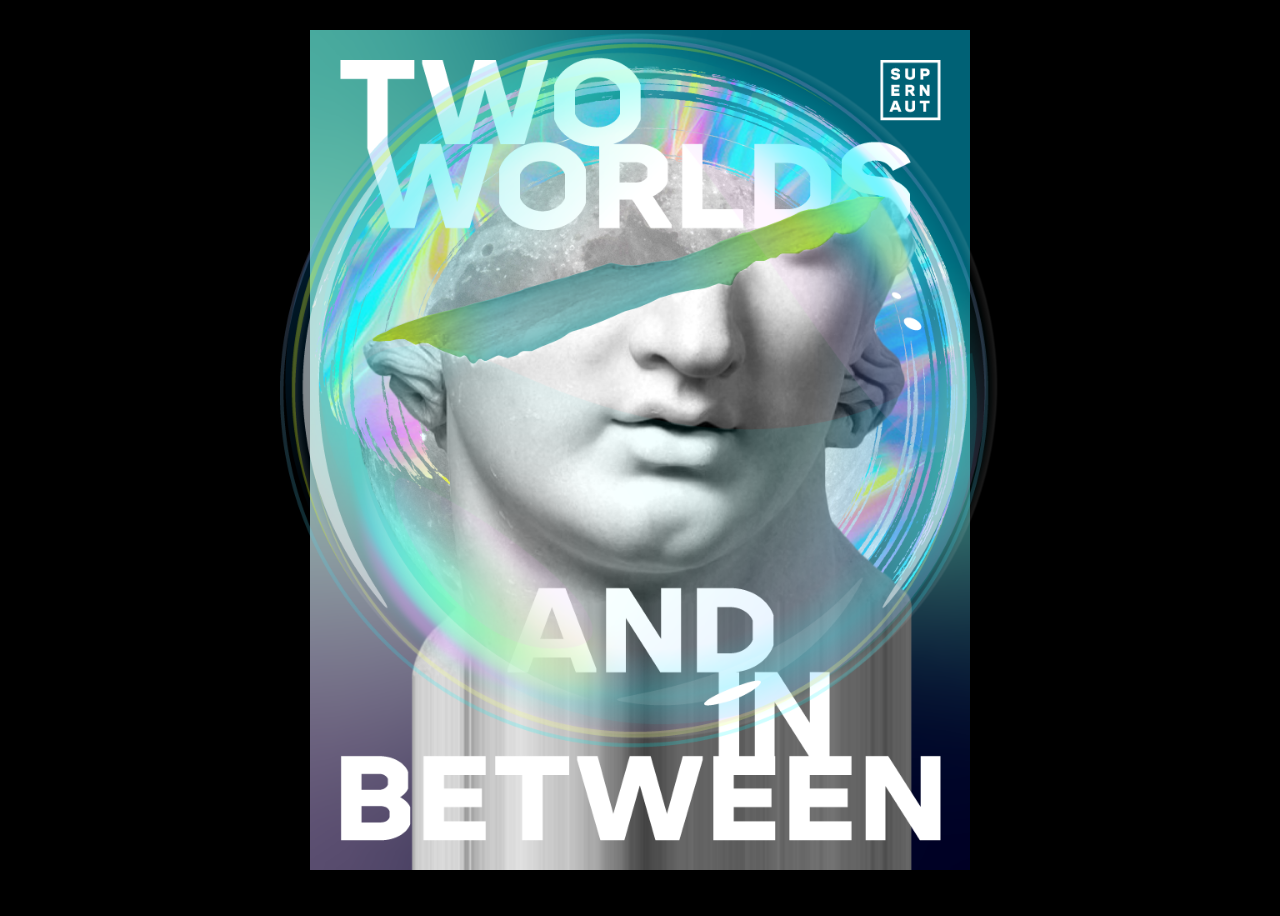
<file: between/between_index.html>
<!DOCTYPE html>
<html>
	<head>
		<title>Two Worlds and In Between</title>
		<link rel="stylesheet" type="text/css" href="between_styles.css"/>
	    <meta name="author" content="Steve Carlson">
	    <meta name="viewport" content="width=device-width, initial-scale=1, user-scalable=no">
	</head>
	<body>
		<div class="image-container">
			<canvas class="canvas" width="864" height="1080" id="canvas"></canvas>
			<div class="loading-screen" id="loading">Loading...</div>
		</div>
	</body>
	<script type="text/javascript" src="between_tween.js"></script>
	<script type="text/javascript" src="between_main.js"></script>
</html>
</file>
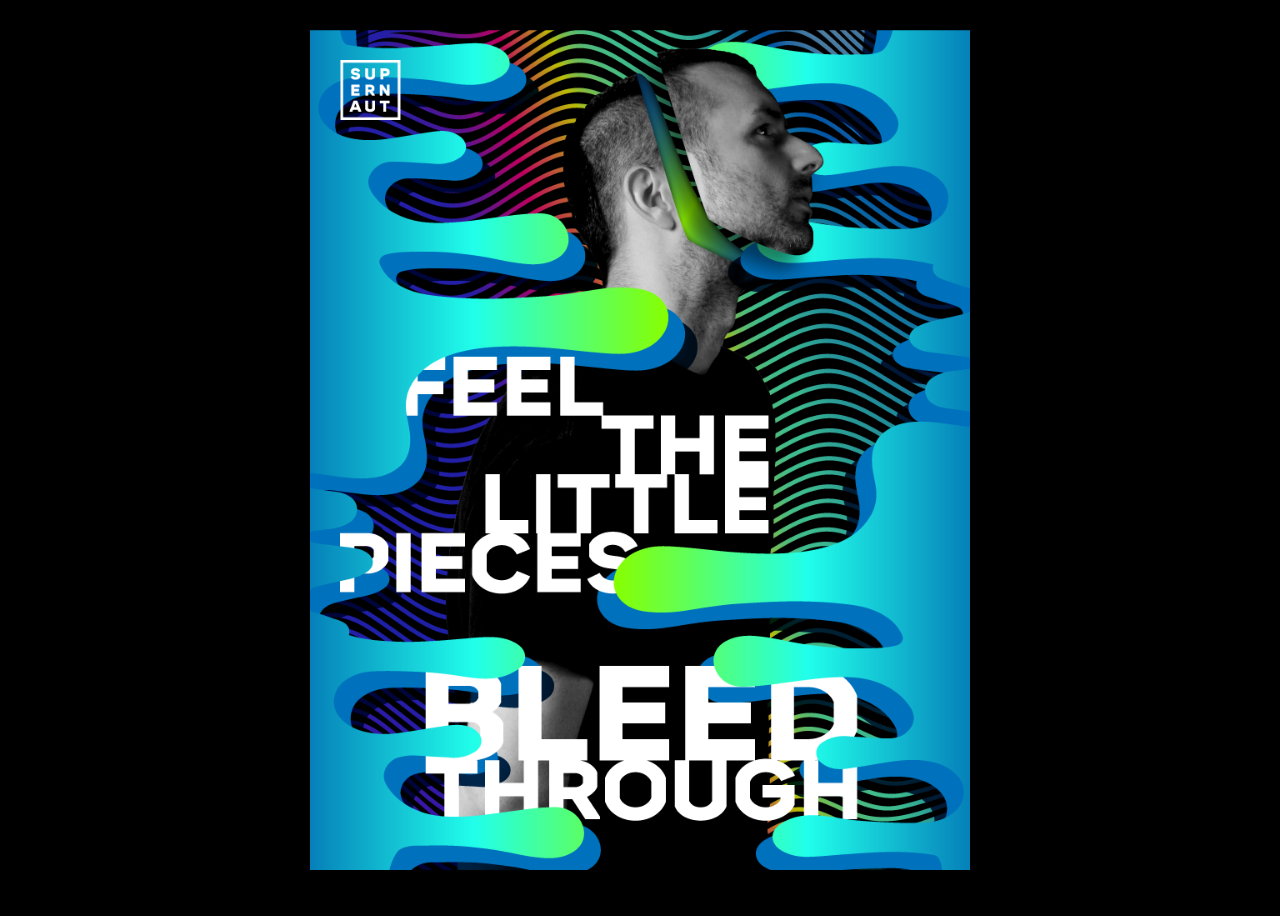
<file: bleed/bleed_index.html>
<!DOCTYPE html>
<html>
	<head>
		<title>Bleed Through</title>
		<link rel="stylesheet" type="text/css" href="bleed_styles.css"/>
	    <meta name="author" content="Steve Carlson">
	    <meta name="viewport" content="width=device-width, initial-scale=1, user-scalable=no">
	</head>
	<body>
		<div class="image-container">
			<canvas class="canvas" width="864" height="1080" id="canvas"></canvas>
			<div class="loading-screen" id="loading">Loading...</div>
		</div>
	</body>
	<script type="text/javascript" src="bleed_tween.js"></script>
	<script type="text/javascript" src="bleed_main.js"></script>
</html>
</file>
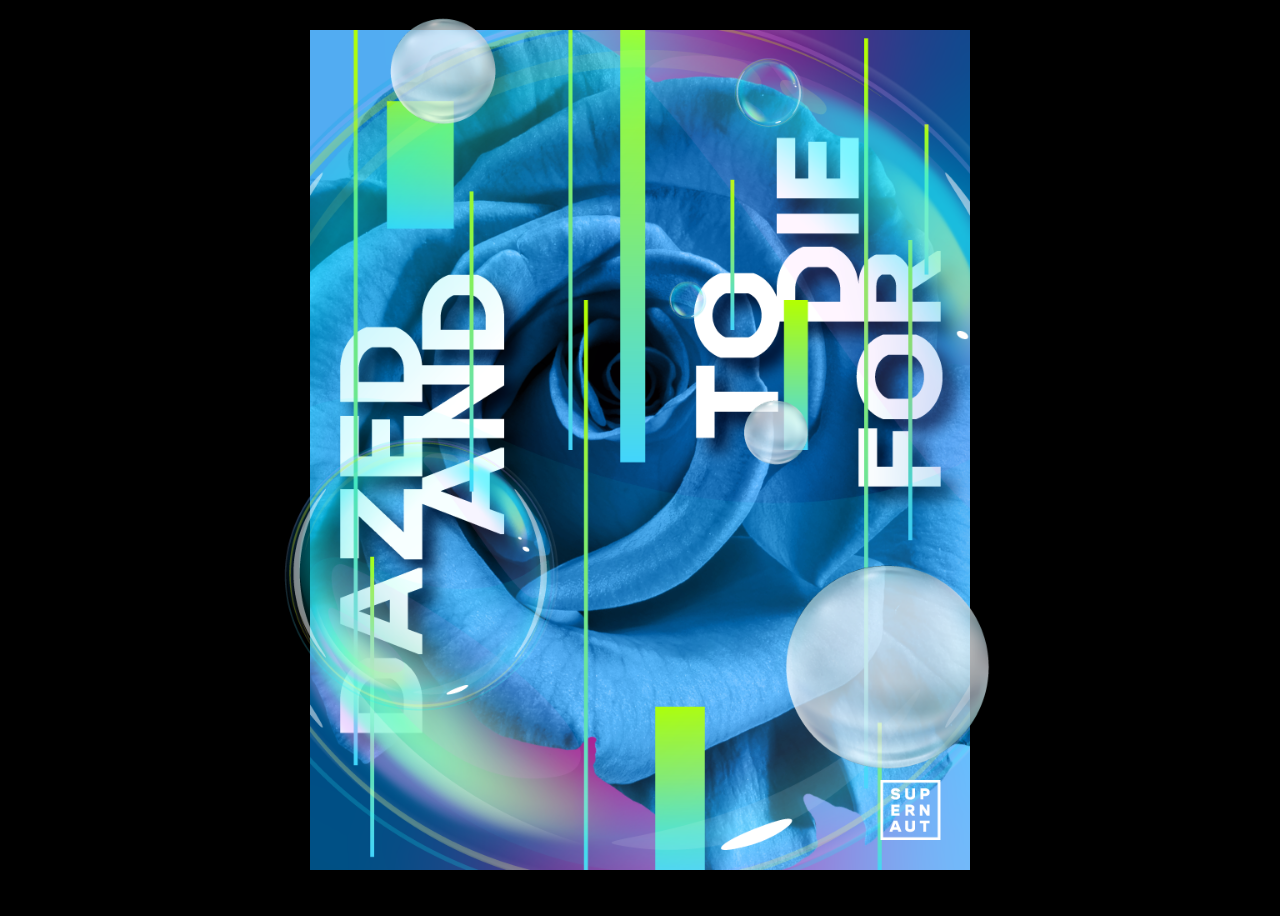
<file: dazed/dazed_index.html>
<!DOCTYPE html>
<html>
	<head>
		<title>"Dazed and to Die For"</title>
		<link rel="stylesheet" type="text/css" href="dazed_styles.css"/>
	    <meta name="author" content="Steve Carlson">
	    <meta name="viewport" content="width=device-width, initial-scale=1, user-scalable=no">
	</head>
	<body>
		<div class="image-container">
			<canvas class="canvas" width="864" height="1080" id="canvas"></canvas>
			<div class="loading-screen" id="loading">Loading...</div>
		</div>
	</body>
	<script type="text/javascript" src="dazed_tween.js"></script>
	<script type="text/javascript" src="dazed_main.js"></script>
</html>
</file>
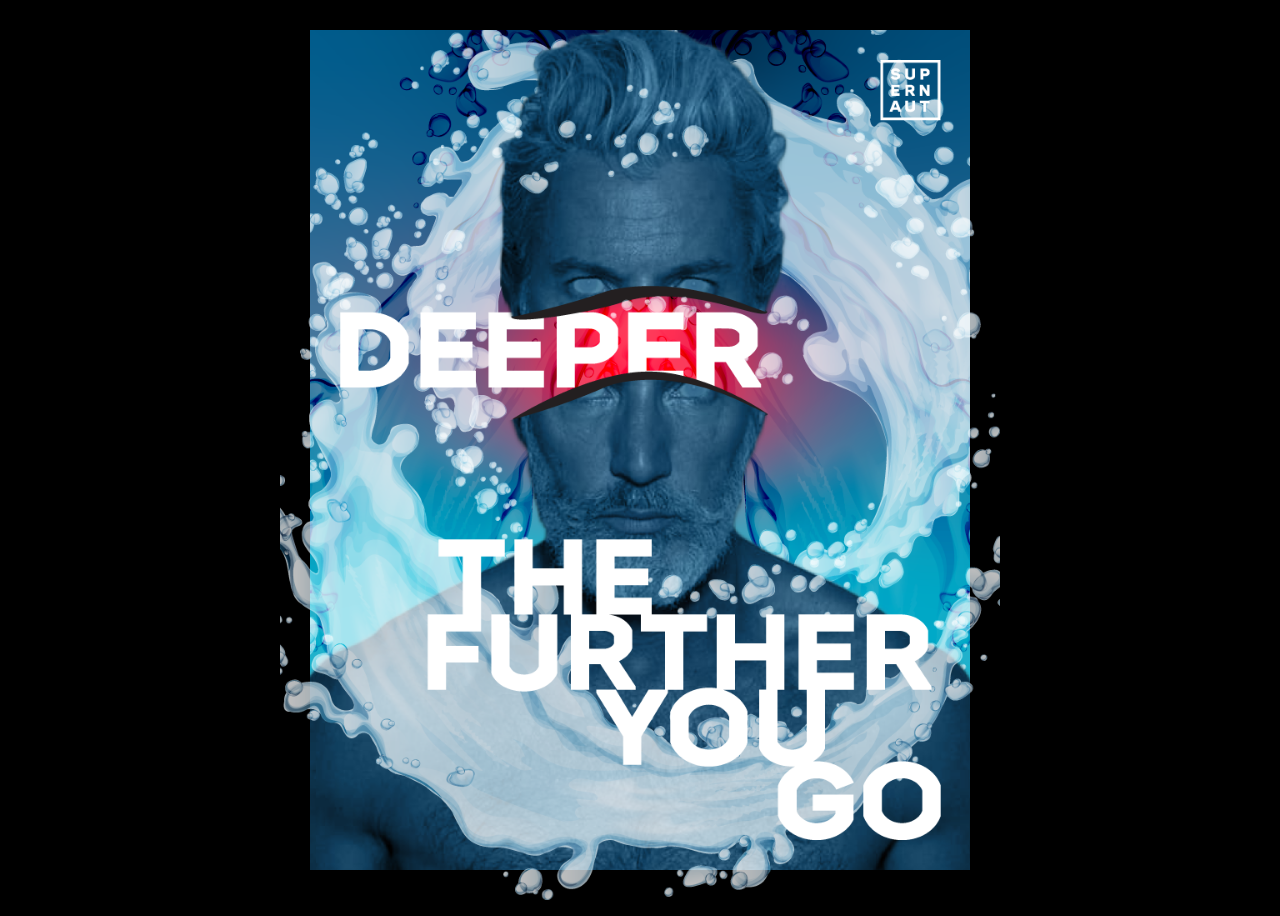
<file: deeper/deeper_index.html>
<!DOCTYPE html>
<html>
	<head>
		<title>Deeper the Further You Go</title>
		<link rel="stylesheet" type="text/css" href="deeper_styles.css"/>
	    <meta name="author" content="Steve Carlson">
	    <meta name="viewport" content="width=device-width, initial-scale=1, user-scalable=no">
	</head>
	<body>
		<div class="image-container">
			<canvas class="canvas" width="864" height="1080" id="canvas"></canvas>
			<div class="loading-screen" id="loading">Loading...</div>
		</div>
	</body>
	<script type="text/javascript" src="deeper_tween.js"></script>
	<script type="text/javascript" src="deeper_main.js"></script>
</html>
</file>
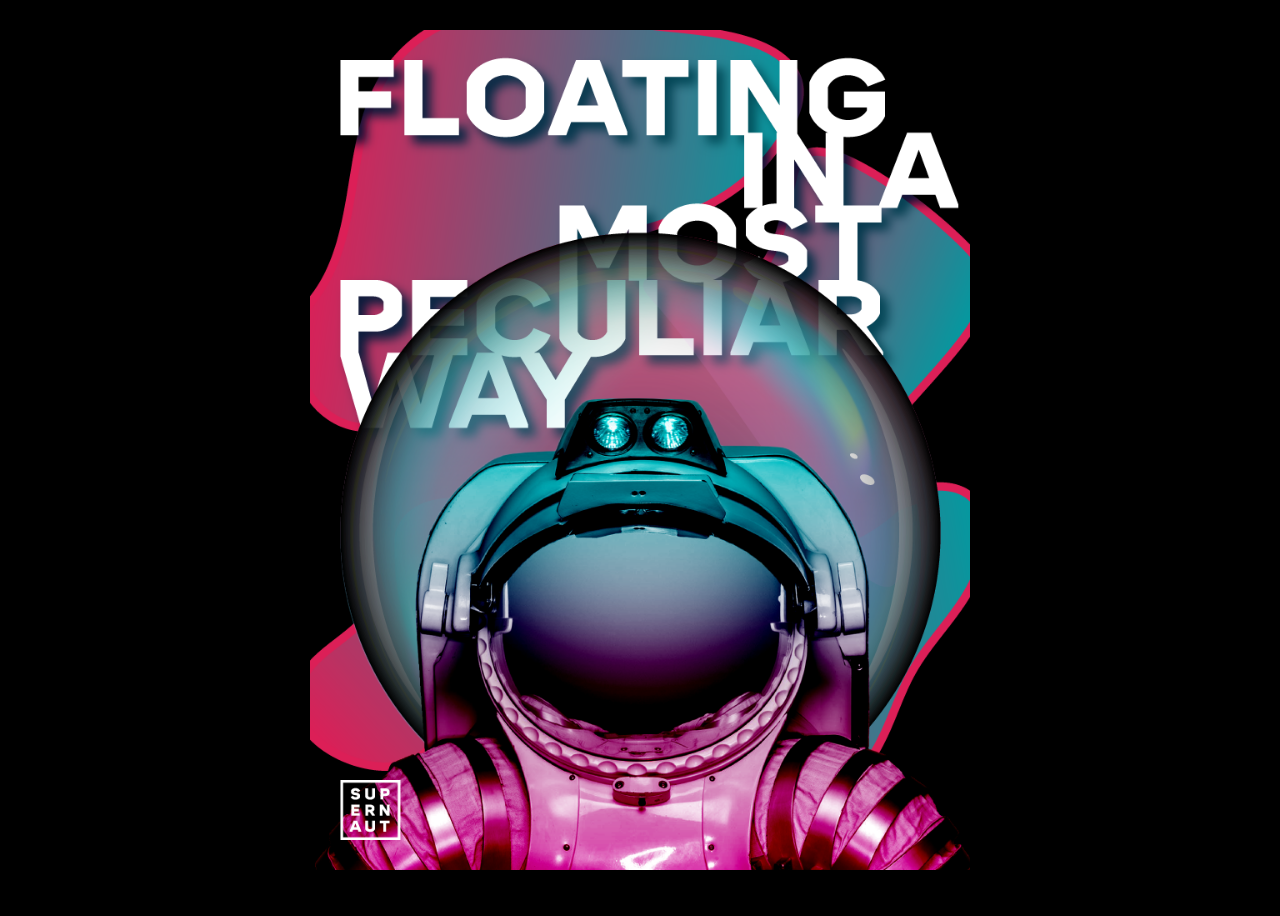
<file: floating/floating_index.html>
<!DOCTYPE html>
<html>
	<head>
		<title>Floating in the Most Peculiar Way</title>
		<link rel="stylesheet" type="text/css" href="floating_styles.css"/>
	    <meta name="author" content="Steve Carlson">
	    <meta name="viewport" content="width=device-width, initial-scale=1, user-scalable=no">
	</head>
	<body>
		<div class="image-container">
			<canvas class="canvas" width="864" height="1080" id="canvas"></canvas>
			<div class="loading-screen" id="loading">Loading...</div>
		</div>
	</body>
	<script type="text/javascript" src="floating_tween.js"></script>
	<script type="text/javascript" src="floating_main.js"></script>
</html>
</file>
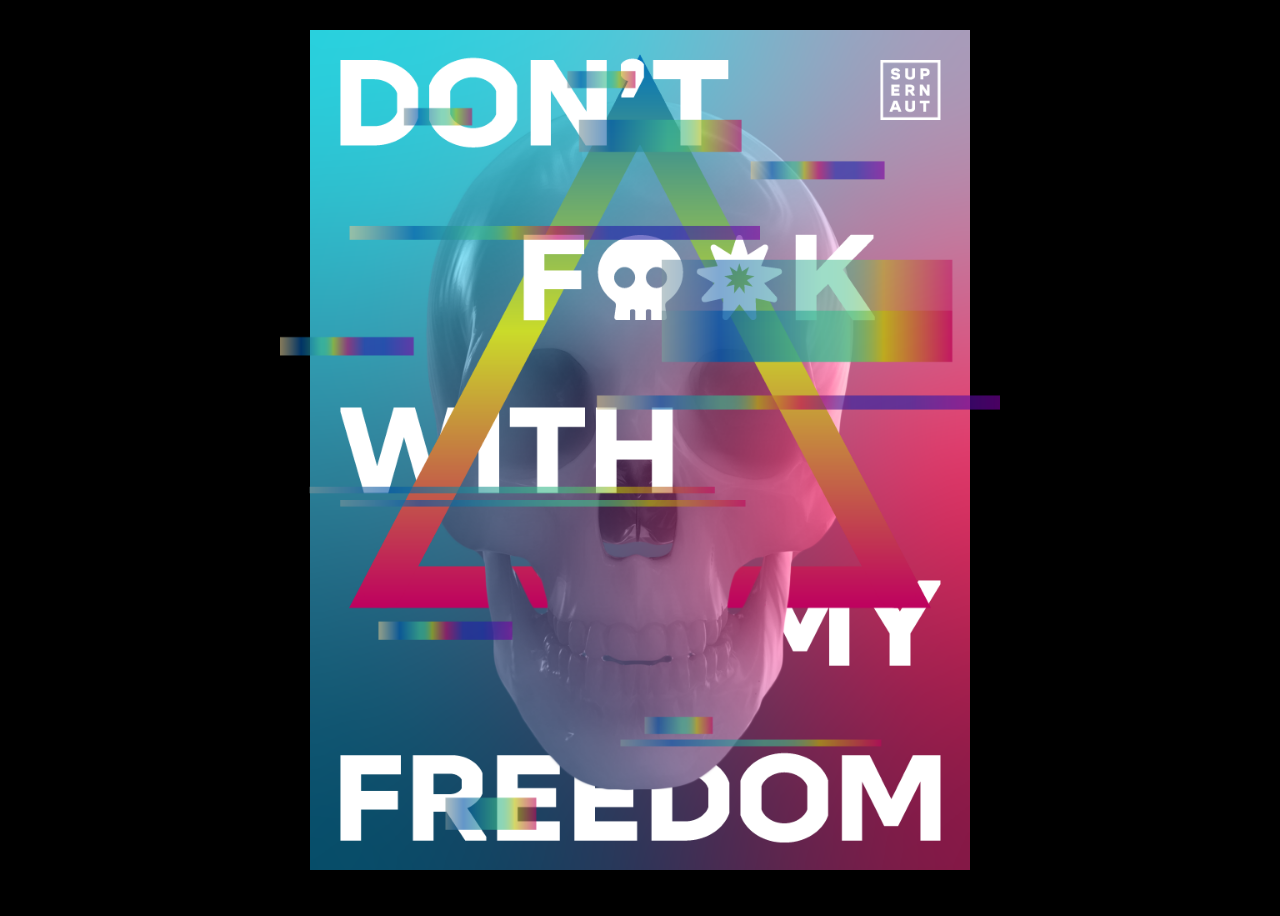
<file: freedom/freedom_index.html>
<!DOCTYPE html>
<html>
	<head>
		<title>Don't Fuck With My Freedom</title>
		<link rel="stylesheet" type="text/css" href="freedom_styles.css"/>
	    <meta name="author" content="Steve Carlson">
	    <meta name="viewport" content="width=device-width, initial-scale=1, user-scalable=no">
	</head>
	<body>
		<div class="image-container">
			<canvas class="canvas" width="864" height="1080" id="canvas"></canvas>
			<div class="loading-screen" id="loading">Loading...</div>
		</div>
	</body>
	<script type="text/javascript" src="freedom_tween.js"></script>
	<script type="text/javascript" src="freedom_main.js"></script>
</html>
</file>
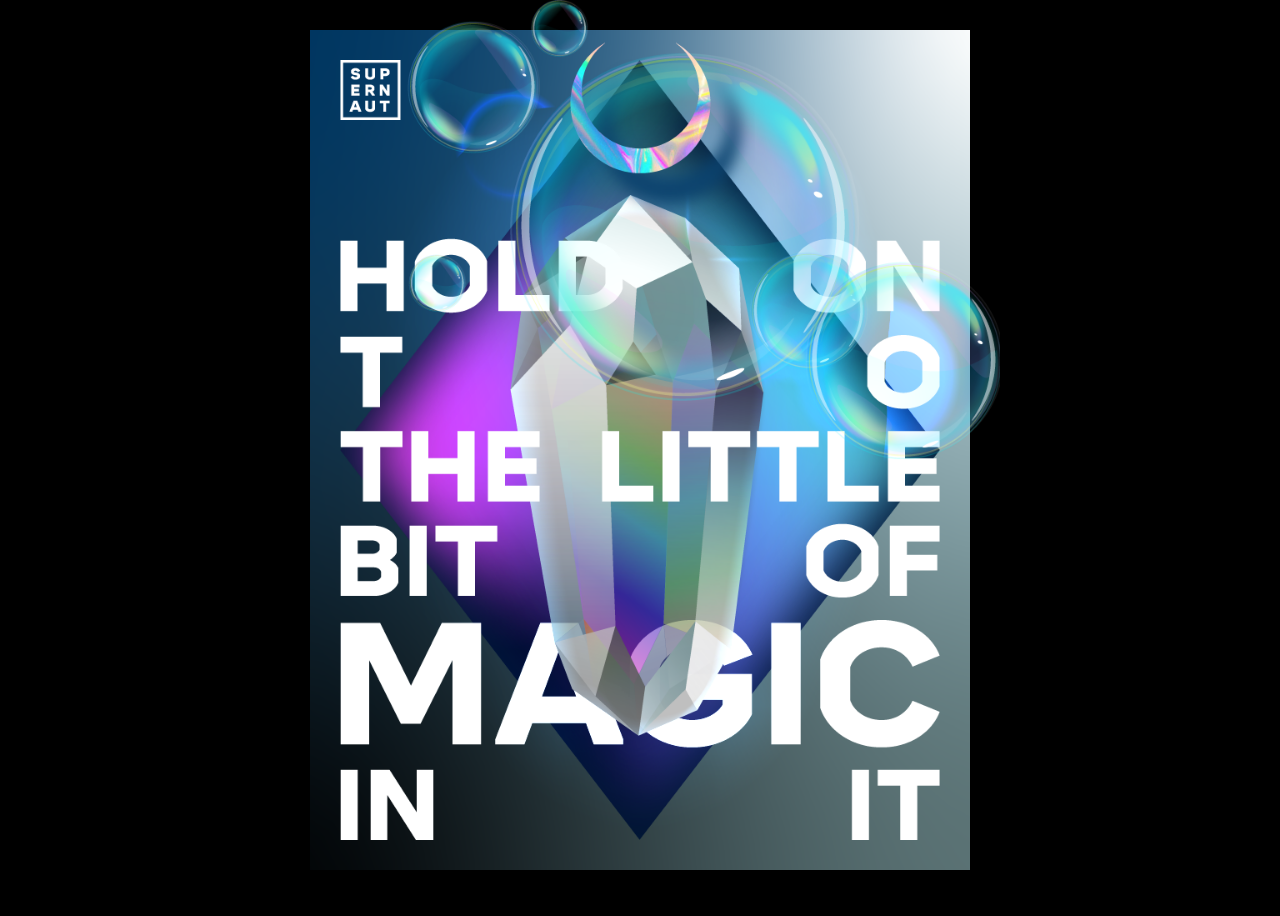
<file: magic/magic_index.html>
<!DOCTYPE html>
<html>
	<head>
		<title>Hold On to the Magic</title>
		<link rel="stylesheet" type="text/css" href="magic_styles.css"/>
	    <meta name="author" content="Steve Carlson">
	    <meta name="viewport" content="width=device-width, initial-scale=1, user-scalable=no">
	</head>
	<body>
		<div class="image-container">
			<canvas class="canvas" width="864" height="1080" id="canvas"></canvas>
			<div class="loading-screen" id="loading">Loading...</div>
		</div>
	</body>
	<script type="text/javascript" src="magic_tween.js"></script>
	<script type="text/javascript" src="magic_main.js"></script>
</html>
</file>
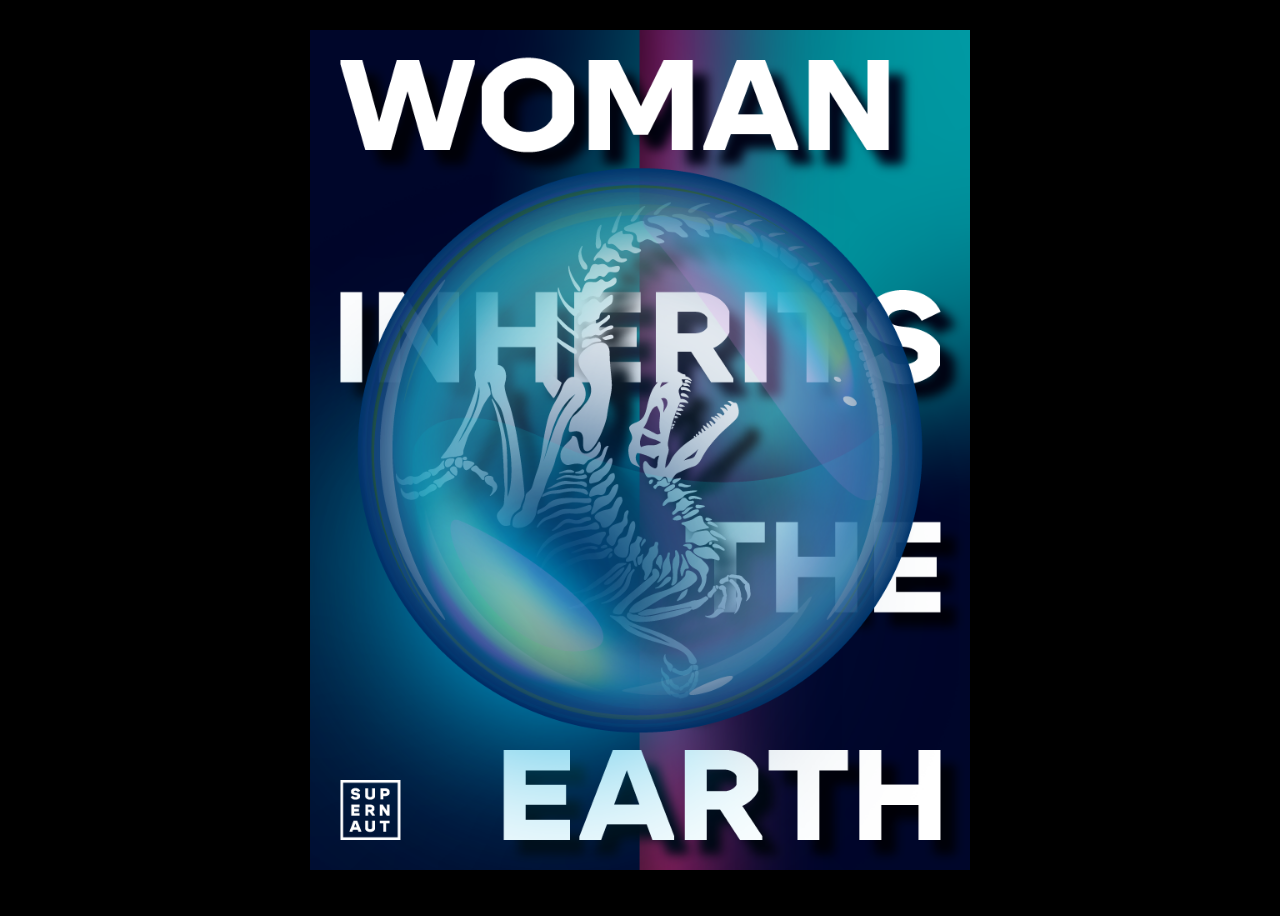
<file: woman/woman_index.html>
<!DOCTYPE html>
<html>
	<head>
		<title>Woman Inherits the Earth</title>
		<link rel="stylesheet" type="text/css" href="woman_styles.css"/>
	    <meta name="author" content="Steve Carlson">
	    <meta name="viewport" content="width=device-width, initial-scale=1, user-scalable=no">
	</head>
	<body>
		<div class="image-container">
			<canvas class="canvas" width="864" height="1080" id="canvas"></canvas>
			<div class="loading-screen" id="loading">Loading...</div>
		</div>
	</body>
	<script type="text/javascript" src="woman_tween.js"></script>
	<script type="text/javascript" src="woman_main.js"></script>
</html>
</file>
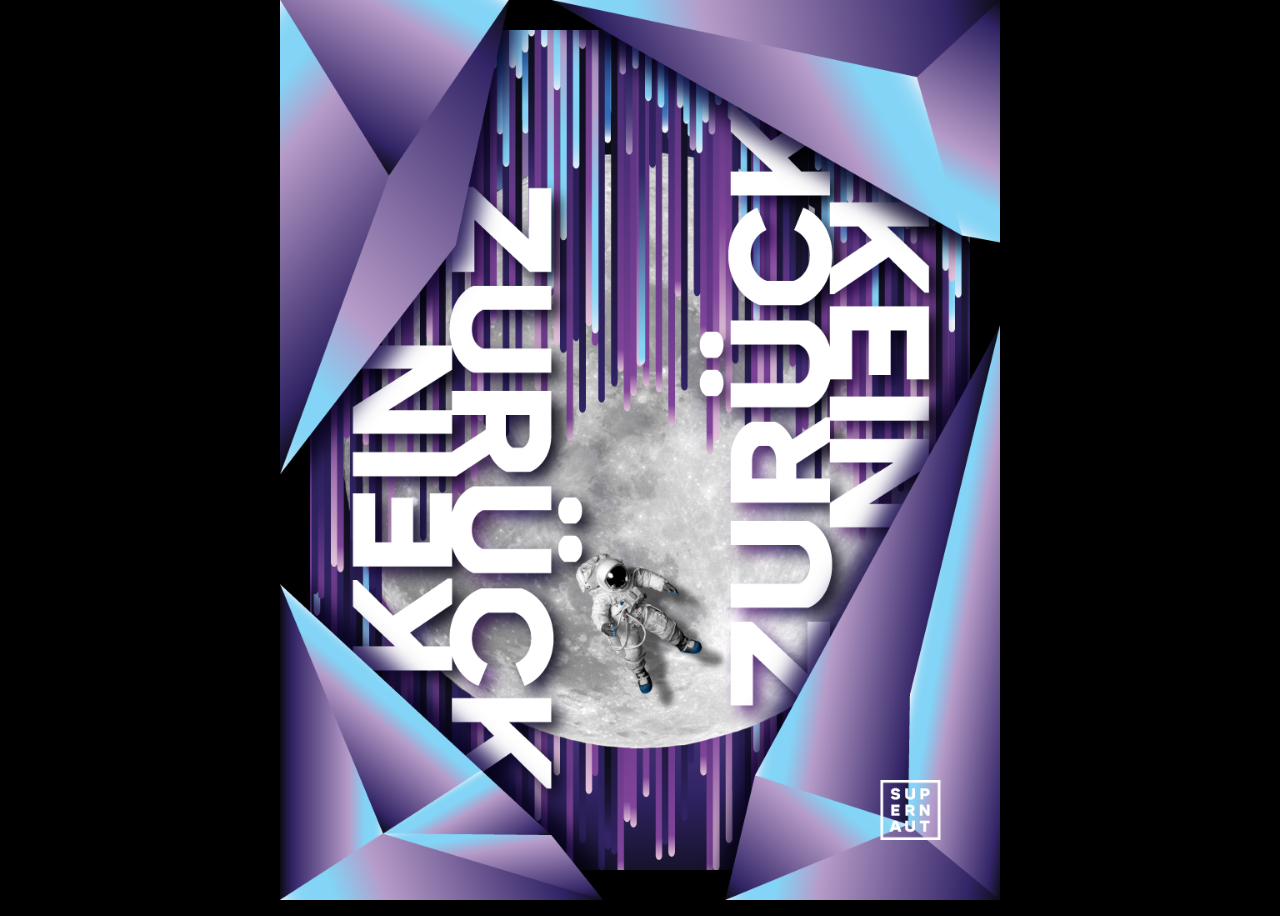
<file: zuruck/zuruck_index.html>
<!DOCTYPE html>
<html>
	<head>
		<title>Kein Zuruck</title>
		<link rel="stylesheet" type="text/css" href="zuruck_styles.css"/>
	    <meta name="author" content="Steve Carlson">
	    <meta name="viewport" content="width=device-width, initial-scale=1, user-scalable=no">
	</head>
	<body>
		<div class="image-container">
			<canvas class="canvas" width="864" height="1080" id="canvas"></canvas>
			<div class="loading-screen" id="loading">Loading...</div>
		</div>
	</body>
	<script type="text/javascript" src="zuruck_tween.js"></script>
	<script type="text/javascript" src="zuruck_main.js"></script>
</html>
</file>
<file: between/between_styles.css>
html,
body {
	box-sizing: border-box;
	margin: 0;
	height: 100%;
	background: #000;
	display: flex;
	justify-content: center;
	align-items: center;
	font-family: din-2014, sans-serif;
}

.image-container {
	display: flex;
	height: 100%;
	max-width: 100%;
	position: relative;
	-webkit-perspective: 1500px;
	perspective: 1500px;
	transform-style: preserve-3d;
	transform: translate3d(0, 0, 0);
}
.canvas {
	width: auto;
	max-height: 100%;
	max-width: 100%;
	display: block;
	margin: auto;
}
.loading-screen {
	position: absolute;
	width: 100%;
	height: 100%;
	background: white;
	top: 0;
	left: 0;
	bottom: 0;
	right: 0;
	visibility: visible;
	opacity: 1;
	text-align: center;
	display: flex;
	flex-direction: column;
	align-items: center;
	justify-content: center;
	line-height: 40px;
	transition: 0.25s ease all 0.75s;
	color: #999;
	transform: translateZ(50px);
}
.loading-screen.hidden {
	visibility: hidden;
	opacity: 0;
}
</file>
<file: bleed/bleed_styles.css>
html,
body {
	box-sizing: border-box;
	margin: 0;
	height: 100%;
	background: #000;
	display: flex;
	justify-content: center;
	align-items: center;
	font-family: din-2014, sans-serif;
}

.image-container {
	display: flex;
	height: 100%;
	max-width: 100%;
	position: relative;
	-webkit-perspective: 1500px;
	perspective: 1500px;
	transform-style: preserve-3d;
	transform: translate3d(0, 0, 0);
}
.canvas {
	width: auto;
	max-height: 100%;
	max-width: 100%;
	display: block;
	margin: auto;
}
.loading-screen {
	position: absolute;
	width: 100%;
	height: 100%;
	background: white;
	top: 0;
	left: 0;
	bottom: 0;
	right: 0;
	visibility: visible;
	opacity: 1;
	text-align: center;
	display: flex;
	flex-direction: column;
	align-items: center;
	justify-content: center;
	line-height: 40px;
	transition: 0.25s ease all 0.75s;
	color: #999;
	transform: translateZ(50px);
}
.loading-screen.hidden {
	visibility: hidden;
	opacity: 0;
}
</file>
<file: dazed/dazed_styles.css>
html,
body {
	box-sizing: border-box;
	margin: 0;
	height: 100%;
	background: #000;
	display: flex;
	justify-content: center;
	align-items: center;
	font-family: din-2014, sans-serif;
}

.image-container {
	display: flex;
	height: 100%;
	max-width: 100%;
	position: relative;
	-webkit-perspective: 1500px;
	perspective: 1500px;
	transform-style: preserve-3d;
	transform: translate3d(0, 0, 0);
}
.canvas {
	width: auto;
	max-height: 100%;
	max-width: 100%;
	display: block;
	margin: auto;
}
.loading-screen {
	position: absolute;
	width: 100%;
	height: 100%;
	background: white;
	top: 0;
	left: 0;
	bottom: 0;
	right: 0;
	visibility: visible;
	opacity: 1;
	text-align: center;
	display: flex;
	flex-direction: column;
	align-items: center;
	justify-content: center;
	line-height: 40px;
	transition: 0.25s ease all 0.75s;
	color: #999;
	transform: translateZ(50px);
}
.loading-screen.hidden {
	visibility: hidden;
	opacity: 0;
}
</file>
<file: deeper/deeper_styles.css>
html,
body {
	box-sizing: border-box;
	margin: 0;
	height: 100%;
	background: #000;
	display: flex;
	justify-content: center;
	align-items: center;
	font-family: din-2014, sans-serif;
}

.image-container {
	display: flex;
	height: 100%;
	max-width: 100%;
	position: relative;
	-webkit-perspective: 1500px;
	perspective: 1500px;
	transform-style: preserve-3d;
	transform: translate3d(0, 0, 0);
}
.canvas {
	width: auto;
	max-height: 100%;
	max-width: 100%;
	display: block;
	margin: auto;
}
.loading-screen {
	position: absolute;
	width: 100%;
	height: 100%;
	background: white;
	top: 0;
	left: 0;
	bottom: 0;
	right: 0;
	visibility: visible;
	opacity: 1;
	text-align: center;
	display: flex;
	flex-direction: column;
	align-items: center;
	justify-content: center;
	line-height: 40px;
	transition: 0.25s ease all 0.75s;
	color: #999;
	transform: translateZ(50px);
}
.loading-screen.hidden {
	visibility: hidden;
	opacity: 0;
}
</file>
<file: floating/floating_styles.css>
html,
body {
	box-sizing: border-box;
	margin: 0;
	height: 100%;
	background: #000;
	display: flex;
	justify-content: center;
	align-items: center;
	font-family: din-2014, sans-serif;
}

.image-container {
	display: flex;
	height: 100%;
	max-width: 100%;
	position: relative;
	-webkit-perspective: 1500px;
	perspective: 1500px;
	transform-style: preserve-3d;
	transform: translate3d(0, 0, 0);
}
.canvas {
	width: auto;
	max-height: 100%;
	max-width: 100%;
	display: block;
	margin: auto;
}
.loading-screen {
	position: absolute;
	width: 100%;
	height: 100%;
	background: white;
	top: 0;
	left: 0;
	bottom: 0;
	right: 0;
	visibility: visible;
	opacity: 1;
	text-align: center;
	display: flex;
	flex-direction: column;
	align-items: center;
	justify-content: center;
	line-height: 40px;
	transition: 0.25s ease all 0.75s;
	color: #999;
	transform: translateZ(50px);
}
.loading-screen.hidden {
	visibility: hidden;
	opacity: 0;
}
</file>
<file: freedom/freedom_styles.css>
html,
body {
	box-sizing: border-box;
	margin: 0;
	height: 100%;
	background: #000;
	display: flex;
	justify-content: center;
	align-items: center;
	font-family: din-2014, sans-serif;
}

.image-container {
	display: flex;
	height: 100%;
	max-width: 100%;
	position: relative;
	-webkit-perspective: 1500px;
	perspective: 1500px;
	transform-style: preserve-3d;
	transform: translate3d(0, 0, 0);
}
.canvas {
	width: auto;
	max-height: 100%;
	max-width: 100%;
	display: block;
	margin: auto;
}
.loading-screen {
	position: absolute;
	width: 100%;
	height: 100%;
	background: white;
	top: 0;
	left: 0;
	bottom: 0;
	right: 0;
	visibility: visible;
	opacity: 1;
	text-align: center;
	display: flex;
	flex-direction: column;
	align-items: center;
	justify-content: center;
	line-height: 40px;
	transition: 0.25s ease all 0.75s;
	color: #999;
	transform: translateZ(50px);
}
.loading-screen.hidden {
	visibility: hidden;
	opacity: 0;
}
</file>
<file: magic/magic_styles.css>
html,
body {
	box-sizing: border-box;
	margin: 0;
	height: 100%;
	background: #000;
	display: flex;
	justify-content: center;
	align-items: center;
	font-family: din-2014, sans-serif;
}

.image-container {
	display: flex;
	height: 100%;
	max-width: 100%;
	position: relative;
	-webkit-perspective: 1500px;
	perspective: 1500px;
	transform-style: preserve-3d;
	transform: translate3d(0, 0, 0);
}
.canvas {
	width: auto;
	max-height: 100%;
	max-width: 100%;
	display: block;
	margin: auto;
}
.loading-screen {
	position: absolute;
	width: 100%;
	height: 100%;
	background: white;
	top: 0;
	left: 0;
	bottom: 0;
	right: 0;
	visibility: visible;
	opacity: 1;
	text-align: center;
	display: flex;
	flex-direction: column;
	align-items: center;
	justify-content: center;
	line-height: 40px;
	transition: 0.25s ease all 0.75s;
	color: #999;
	transform: translateZ(50px);
}
.loading-screen.hidden {
	visibility: hidden;
	opacity: 0;
}
</file>
<file: woman/woman_styles.css>
html,
body {
	box-sizing: border-box;
	margin: 0;
	height: 100%;
	background: #000;
	display: flex;
	justify-content: center;
	align-items: center;
	font-family: din-2014, sans-serif;
}

.image-container {
	display: flex;
	height: 100%;
	max-width: 100%;
	position: relative;
	-webkit-perspective: 1500px;
	perspective: 1500px;
	transform-style: preserve-3d;
	transform: translate3d(0, 0, 0);
}
.canvas {
	width: auto;
	max-height: 100%;
	max-width: 100%;
	display: block;
	margin: auto;
}
.loading-screen {
	position: absolute;
	width: 100%;
	height: 100%;
	background: white;
	top: 0;
	left: 0;
	bottom: 0;
	right: 0;
	visibility: visible;
	opacity: 1;
	text-align: center;
	display: flex;
	flex-direction: column;
	align-items: center;
	justify-content: center;
	line-height: 40px;
	transition: 0.25s ease all 0.75s;
	color: #999;
	transform: translateZ(50px);
}
.loading-screen.hidden {
	visibility: hidden;
	opacity: 0;
}
</file>
<file: zuruck/zuruck_styles.css>
html,
body {
	box-sizing: border-box;
	margin: 0;
	height: 100%;
	background: #000;
	display: flex;
	justify-content: center;
	align-items: center;
	font-family: din-2014, sans-serif;
}

.image-container {
	display: flex;
	height: 100%;
	max-width: 100%;
	position: relative;
	-webkit-perspective: 1500px;
	perspective: 1500px;
	transform-style: preserve-3d;
	transform: translate3d(0, 0, 0);
}
.canvas {
	width: auto;
	max-height: 100%;
	max-width: 100%;
	display: block;
	margin: auto;
}
.loading-screen {
	position: absolute;
	width: 100%;
	height: 100%;
	background: white;
	top: 0;
	left: 0;
	bottom: 0;
	right: 0;
	visibility: visible;
	opacity: 1;
	text-align: center;
	display: flex;
	flex-direction: column;
	align-items: center;
	justify-content: center;
	line-height: 40px;
	transition: 0.25s ease all 0.75s;
	color: #999;
	transform: translateZ(50px);
}
.loading-screen.hidden {
	visibility: hidden;
	opacity: 0;
}
</file>
